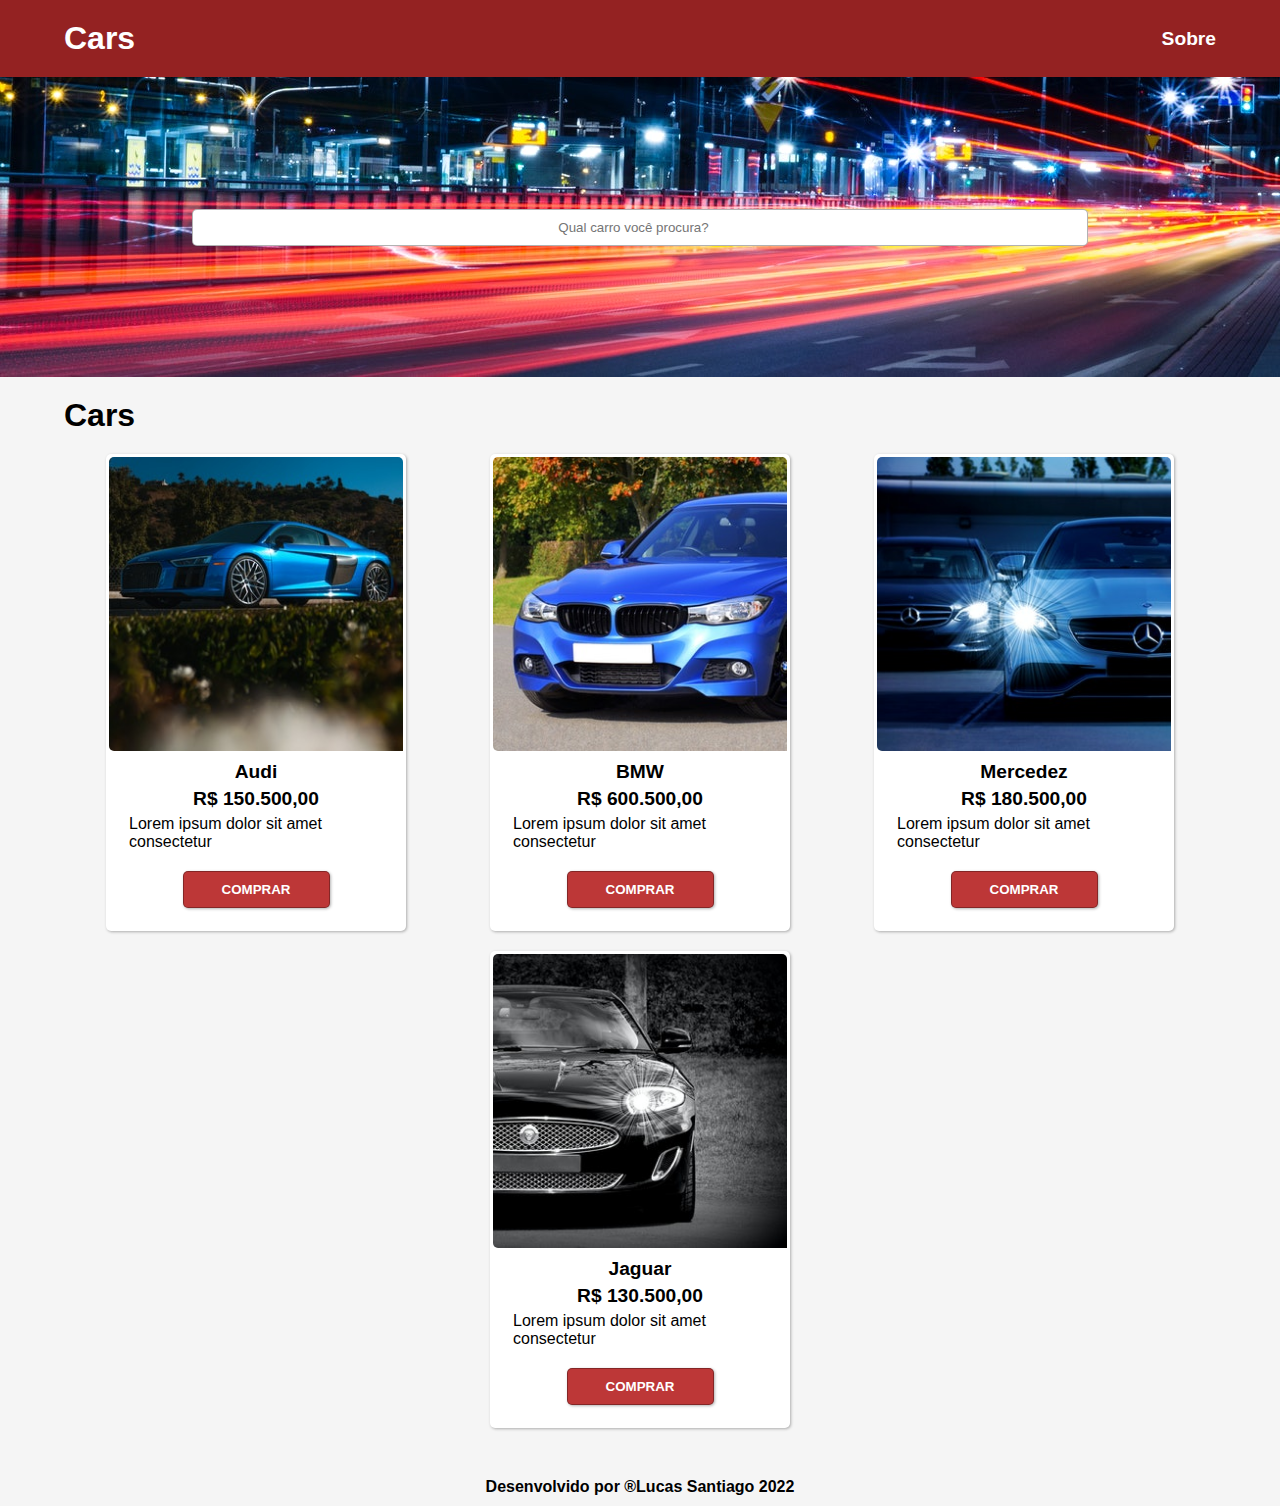
<file: index.html>
<!DOCTYPE html>
<html lang="pt-br">
<head>
    <meta charset="UTF-8">
    <meta http-equiv="X-UA-Compatible" content="IE=edge">
    <meta name="viewport" content="width=device-width, initial-scale=1.0">
    <title>Cars Imported</title>
    <link rel="stylesheet" href="css/style.css">
</head>
<body>
    <header>
        <nav>
            <div class="container">
                <a href="index.html" class="logo">
                    <h1>Cars</h1>
                </a>

                <div class="menu">
                    <ul>
                        <li>
                            <a href="pages/sobre.html">Sobre</a>
                        </li>
                    </ul>
                </div>
            </div>
        </nav>

        <section class="hero">
            <div class="container">
                <form id="formSearch">
                    <input type="search" placeholder="Qual carro você procura?" name="inputSearch" id="inputSearch">
                </form>
            </div>
        </section>
    </header>

    <main>
        <div class="container">
            <h3>Cars</h3>

            <section class="cars">
                <article class="car">
                    <img src="img/audi.jpg" alt="Audi">
                    <h4>Audi</h4>
                    <h4>R$ 150.500,00</h4>
                    <p>Lorem ipsum dolor sit amet consectetur</p>
                    <button type="button">Comprar</button>
                </article>
                <article class="car">
                    <img src="img/bmw.jpg" alt="BMW">
                    <h4>BMW</h4>
                    <h4>R$ 600.500,00</h4>
                    <p>Lorem ipsum dolor sit amet consectetur</p>
                    <button type="button">Comprar</button>
                </article><article class="car">
                    <img src="img/mercedez.jpg" alt="Mercedez">
                    <h4>Mercedez</h4>
                    <h4>R$ 180.500,00</h4>
                    <p>Lorem ipsum dolor sit amet consectetur</p>
                    <button type="button">Comprar</button>
                </article><article class="car">
                    <img src="img/jaguar.jpg" alt="Jaguar">
                    <h4>Jaguar</h4>
                    <h4>R$ 130.500,00</h4>
                    <p>Lorem ipsum dolor sit amet consectetur</p>
                    <button type="button">Comprar</button>
                </article>
            </section>
        </div>
    </main>

    <footer>
        <div class="container">
            <p>Desenvolvido por ®Lucas Santiago 2022</p>
        </div>
    </footer>
</body>
</html>
</file>
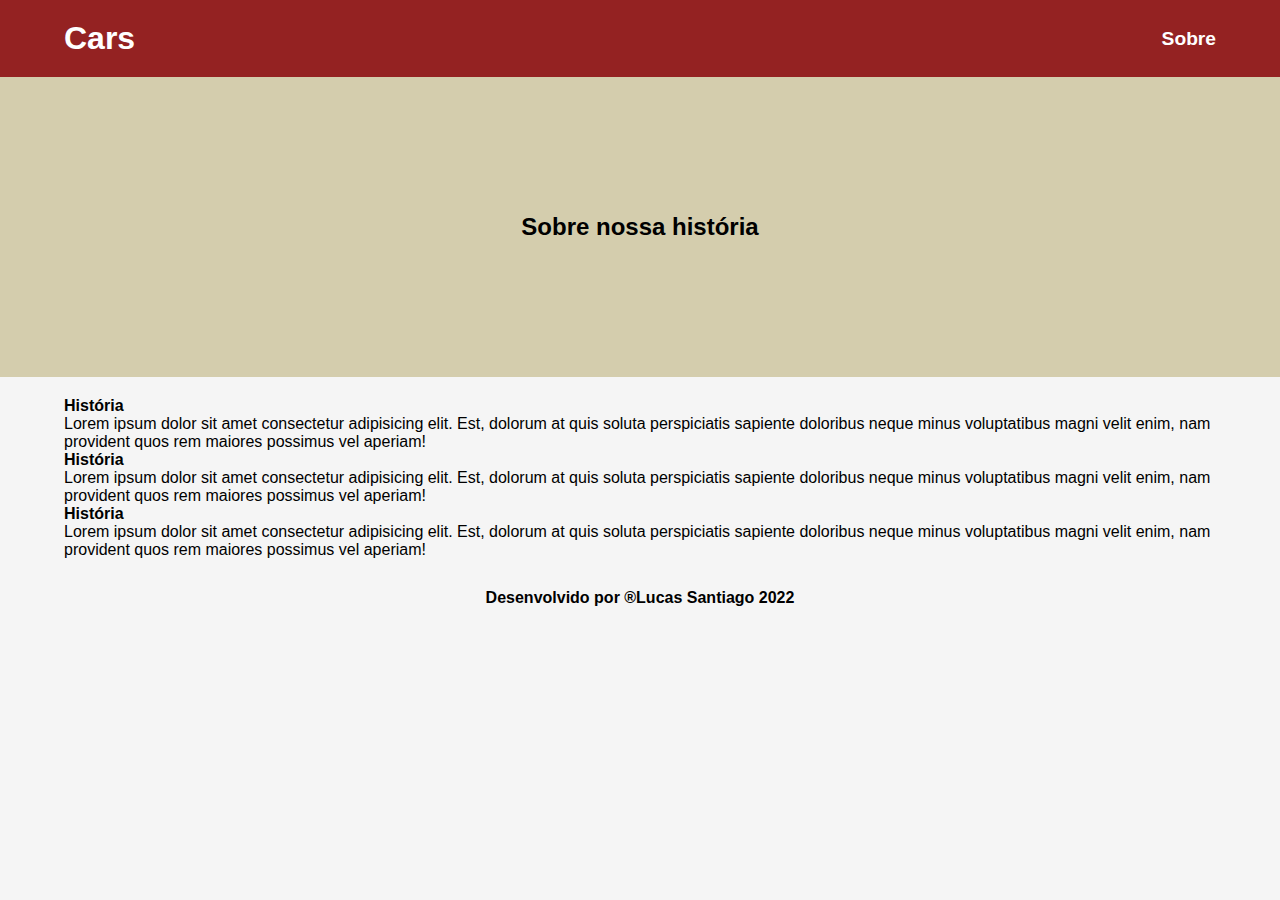
<file: pages/sobre.html>
<!DOCTYPE html>
<html lang="pt-br">
<head>
    <meta charset="UTF-8">
    <meta http-equiv="X-UA-Compatible" content="IE=edge">
    <meta name="viewport" content="width=device-width, initial-scale=1.0">
    <title>Sobre</title>
    <link rel="stylesheet" href="../css/style.css">
</head>
<body>
    <header>
        <nav>
            <div class="container">
                <a href="index.html" class="logo">
                    <h1>Cars</h1>
                </a>

                <div class="menu">
                    <ul>
                        <li>
                            <a href="sobre.html">Sobre</a>
                        </li>
                    </ul>
                </div>
            </div>
        </nav>

        <section class="hero-sobre">
            <div class="container">
                <h2>Sobre nossa história</h2>
            </div>
        </section>
    </header>

    <main>
        <div class="container">
            <section>
                <h4>História</h4>
                <p>Lorem ipsum dolor sit amet consectetur adipisicing elit. Est, dolorum at quis soluta perspiciatis sapiente doloribus neque minus voluptatibus magni velit enim, nam provident quos rem maiores possimus vel aperiam!</p>
            </section>
            <section>
                <h4>História</h4>
                <p>Lorem ipsum dolor sit amet consectetur adipisicing elit. Est, dolorum at quis soluta perspiciatis sapiente doloribus neque minus voluptatibus magni velit enim, nam provident quos rem maiores possimus vel aperiam!</p>
            </section>
            <section>
                <h4>História</h4>
                <p>Lorem ipsum dolor sit amet consectetur adipisicing elit. Est, dolorum at quis soluta perspiciatis sapiente doloribus neque minus voluptatibus magni velit enim, nam provident quos rem maiores possimus vel aperiam!</p>
            </section>
        </div>
    </main>

    <footer>
        <div class="container">
            <p>Desenvolvido por ®Lucas Santiago 2022</p>
        </div>
    </footer>
</body>
</html>
</file>
<file: css/style.css>
* {
    margin: 0;
    padding: 0;
    box-sizing: border-box;
}

html, body {
    font-family: helvetica, sans-serif;
    font-size: 1rem;
    color: #000;
    background-color: #f5f5f5;
}

header nav {
    background-color: #942222;
    padding: 20px 0;
}

header nav .container {
    display: flex;
    align-items: center;
    justify-content: space-between;
}

header nav .logo {
    text-decoration: none;
    color: white;
}

header nav .menu ul li a {
    color: white;
    text-decoration: none;
    font-weight: bold;
    font-size: 1.2rem;
}

.menu li {
    list-style-type: none;
}

header .hero {
    background-image: url(../img/hero.jpg);
    background-size: cover;
    background-repeat: no-repeat;
    background-position: center;
    height: 300px;
    display: flex;
    justify-content: center;
    align-items: center;
}

header .hero #formSearch {
    display: flex;
    justify-content: center;
    align-items: center;
}

header .hero #formSearch input {
    width: 70vw;
    padding: 10px;
    border-radius: 5px;
    border: 1px solid rgba(0, 0, 0, .3);
    text-align: center;
}

main {
    margin: 20px 0px;
}

main .container h3 {
    font-size: 2rem;
    margin-bottom: 20px;
}

main .container .cars {
    display: flex;
    flex-direction: column;
}

.car {
    background-color: white;
    margin-bottom: 20px;
    display: flex;
    flex-direction: column;
    border-radius: 5px;
    box-shadow: 1px 1px 3px rgba(0, 0, 0, .3);
    padding: 3px;
    transition: 0.2s ease;
}

.car:hover {
    background-color: #d4cdad;
}

.car img {
    border-radius: 5px 5px 0px;
    margin-bottom: 10px;
}

.car h4 {
    padding: 0px 20px;
    text-align: center;
    font-size: 1.2rem;
    margin-bottom: 5px;
}

.car p {
    padding: 0px 20px;
    font-size: 1rem;
}

.car button {
    width: 50%;
    margin: 20px auto;
    padding: 10px;
    font-weight: bold;
    border-radius: 5px;
    border: 1px solid rgba(0, 0, 0, .3);
    text-transform: uppercase;
    background-color: #bd3737;
    color: white;
    cursor: pointer;
    box-shadow: 1px 1px 3px rgba(0, 0, 0, .3);
    transition: 0.2s ease;
}

.car button:hover {
    background-color: #25857d;
    color: #942222;
}

footer {
    padding: 10px 0px;
}

footer .container p {
    text-align: center;
    font-weight: bold;
}

.hero-sobre {
    height: 300px;
    background-color: #d4cdad;
    display: flex;
    justify-content: center;
    align-items: center;
}

.hero-sobre .container {
    display: flex;
    justify-content: center;
    align-items: center;
}

@media (min-width: 600px) {
    main .container .cars {
        flex-direction: row;
        justify-content: space-around;
        flex-wrap: wrap;
    }

    main .container .cars .car {
        width: 300px;
    }
}

/*Container*/
.container {
    width: 90vw;
    margin: 0px auto;
}
</file>
